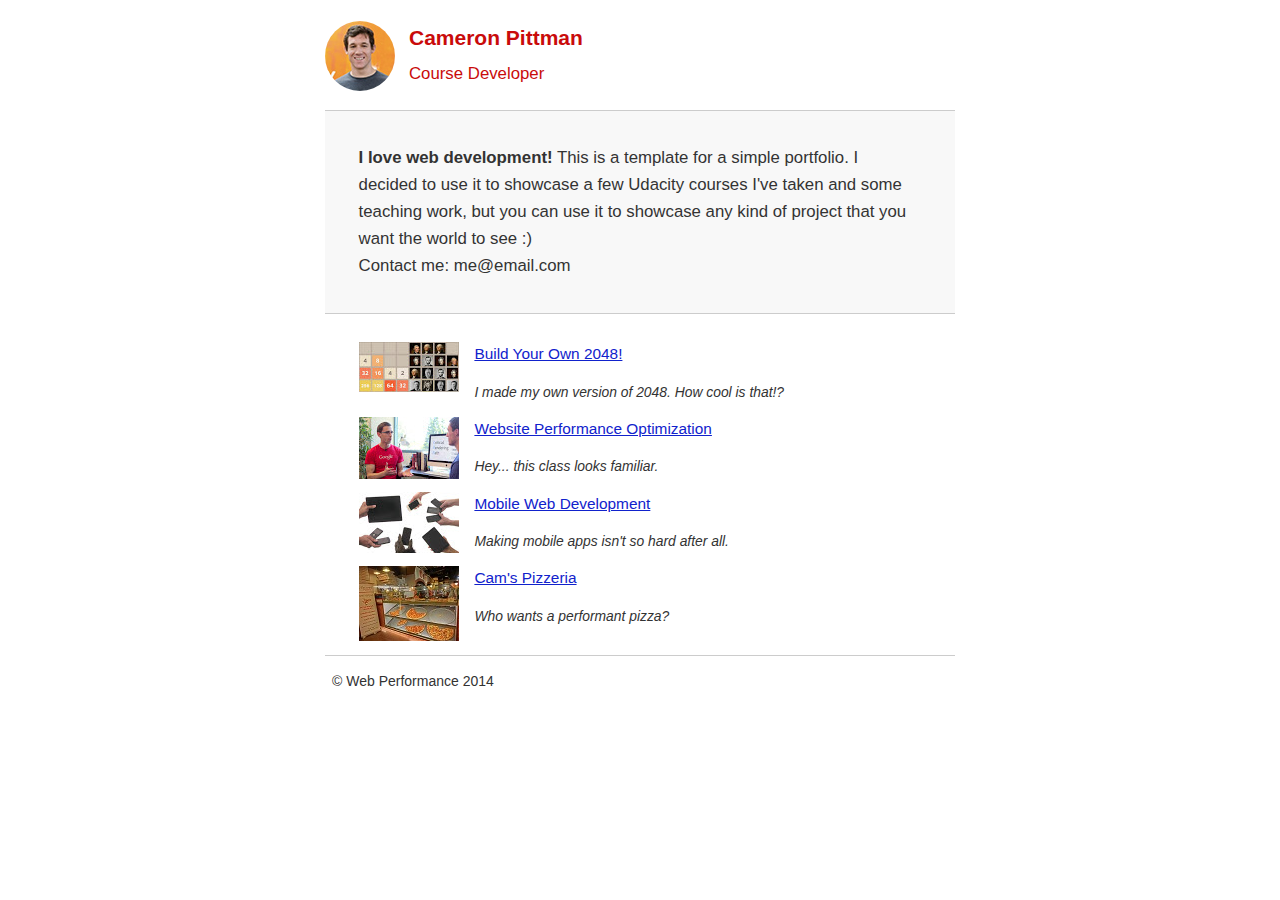
<file: index.html>
<!DOCTYPE html>
<html lang="en"> 
<head> 
	<meta charset="utf-8"> 
	<meta name="viewport" content="width=device-width, initial-scale=1"> 
	<meta name="description" content=" FEWD P4 "> 
	<meta name="Rafael P4" content=" FEWD P4 "> 
	<title>Cameron Pittman: Portfolio</title> 
	<link rel="stylesheet" type="text/css" href="css/print.css" media="print"> 
	<style type="text/css">
	html {
  font-size: 100%;
  overflow-y: scroll;
  -webkit-tap-highlight-color: rgba(0,0,0,0);
  -ms-text-size-adjust: 100%;
  -webkit-text-size-adjust: none;
}
body { margin: 0; font-size: 14px; line-height: 1.61; font-weight: 400; }
body, button, input, select, textarea { font-family: 'Open Sans', sans-serif; color: #333; }

a { color: #12C; }
a:visited { color: #61C; }
a:focus { outline: thin dotted; }
a:hover, a:active { color: #c00; outline: 0; }

b, strong { font-weight: bold; }
pre, code { font-family: monospace, monospace; font-size: 1em; }
ul, ol { margin: 1em 0; padding: 0 0 0 20px; }
img { border: 0; max-width: 100%; }

body { background: #fff; }
header, footer, .container { max-width: 45em; margin: 0 auto; }

header { padding: 0 0.5em; color: #C90B0B; }
header img { border-radius: 40px; float: left; }
header p { font-size:1.5em; font-weight: bold; padding-left: 4em;}
header p span { font-size: 0.8em; font-weight: normal;}

.hero { padding: 2em; background-color: #f8f8f8; font-size:1.2em;
  border-bottom: 1px solid #ccc;
  border-top: 1px solid #ccc;
}

.content { padding: 1em 1em; }
.content li { list-style-type: none; font-size: 1.1em;}
li img { float:left; padding-right: 1em; }
li p { font-size: 0.9em; font-style: italic; }

footer {
  padding: 0 0.5em;
  border-top: 1px solid #ccc;
}
footer span { float: right; font-style: italic; }

/* Smartphones (portrait) */
@media only screen and (max-width: 480px) {
  body { font-size: 12px;}
  header p { padding-left: 4.5em;}
}
	</style>
</head> 
<body> 
	<header> 
		<a href="/"><img src="img/profilepic.jpg"></a> 
		<p>Cameron Pittman<br><span>Course Developer</span></p> 
	</header> 
	<div class="container"> 
		<div class="hero"> 
			<strong>I love web development!</strong> This is a template for a simple portfolio. I decided to use it to showcase a few Udacity courses I've taken and some teaching work, but you can use it to showcase any kind of project that you want the world to see :) <br> Contact me: me@email.com 
		</div> <div class="content">
		<ul> 
			<li> 
				<img width: "100" src="img/1.jpg"> 
				<a href="project-2048.html">Build Your Own 2048!</a> 
				<p>I made my own version of 2048. How cool is that!?</p> 
			</li> 
			<li> 
				<img width:"100" src="img/2.jpg"> 
				<a href="project-webperf.html">Website Performance Optimization</a> 
				<p>Hey... this class looks familiar.</p> 
			</li> 
			<li> 
				<img width: "100" src="img/3.jpg"> 
				<a href="project-mobile.html">Mobile Web Development</a> 			
				<p>Making mobile apps isn't so hard after all.</p> 
			</li> 
			<li> 
				<img width:"100" src="img/pizzita.jpg"> 
				<a href="views/pizza.html">Cam's Pizzeria</a> 
				<p>Who wants a performant pizza?</p> 
			</li> 
		</ul> 
	</div> 
	<footer> <p>&copy; Web Performance 2014 <span id="crp-stats"></span></p> </footer> 
</body>
</html>
</file>
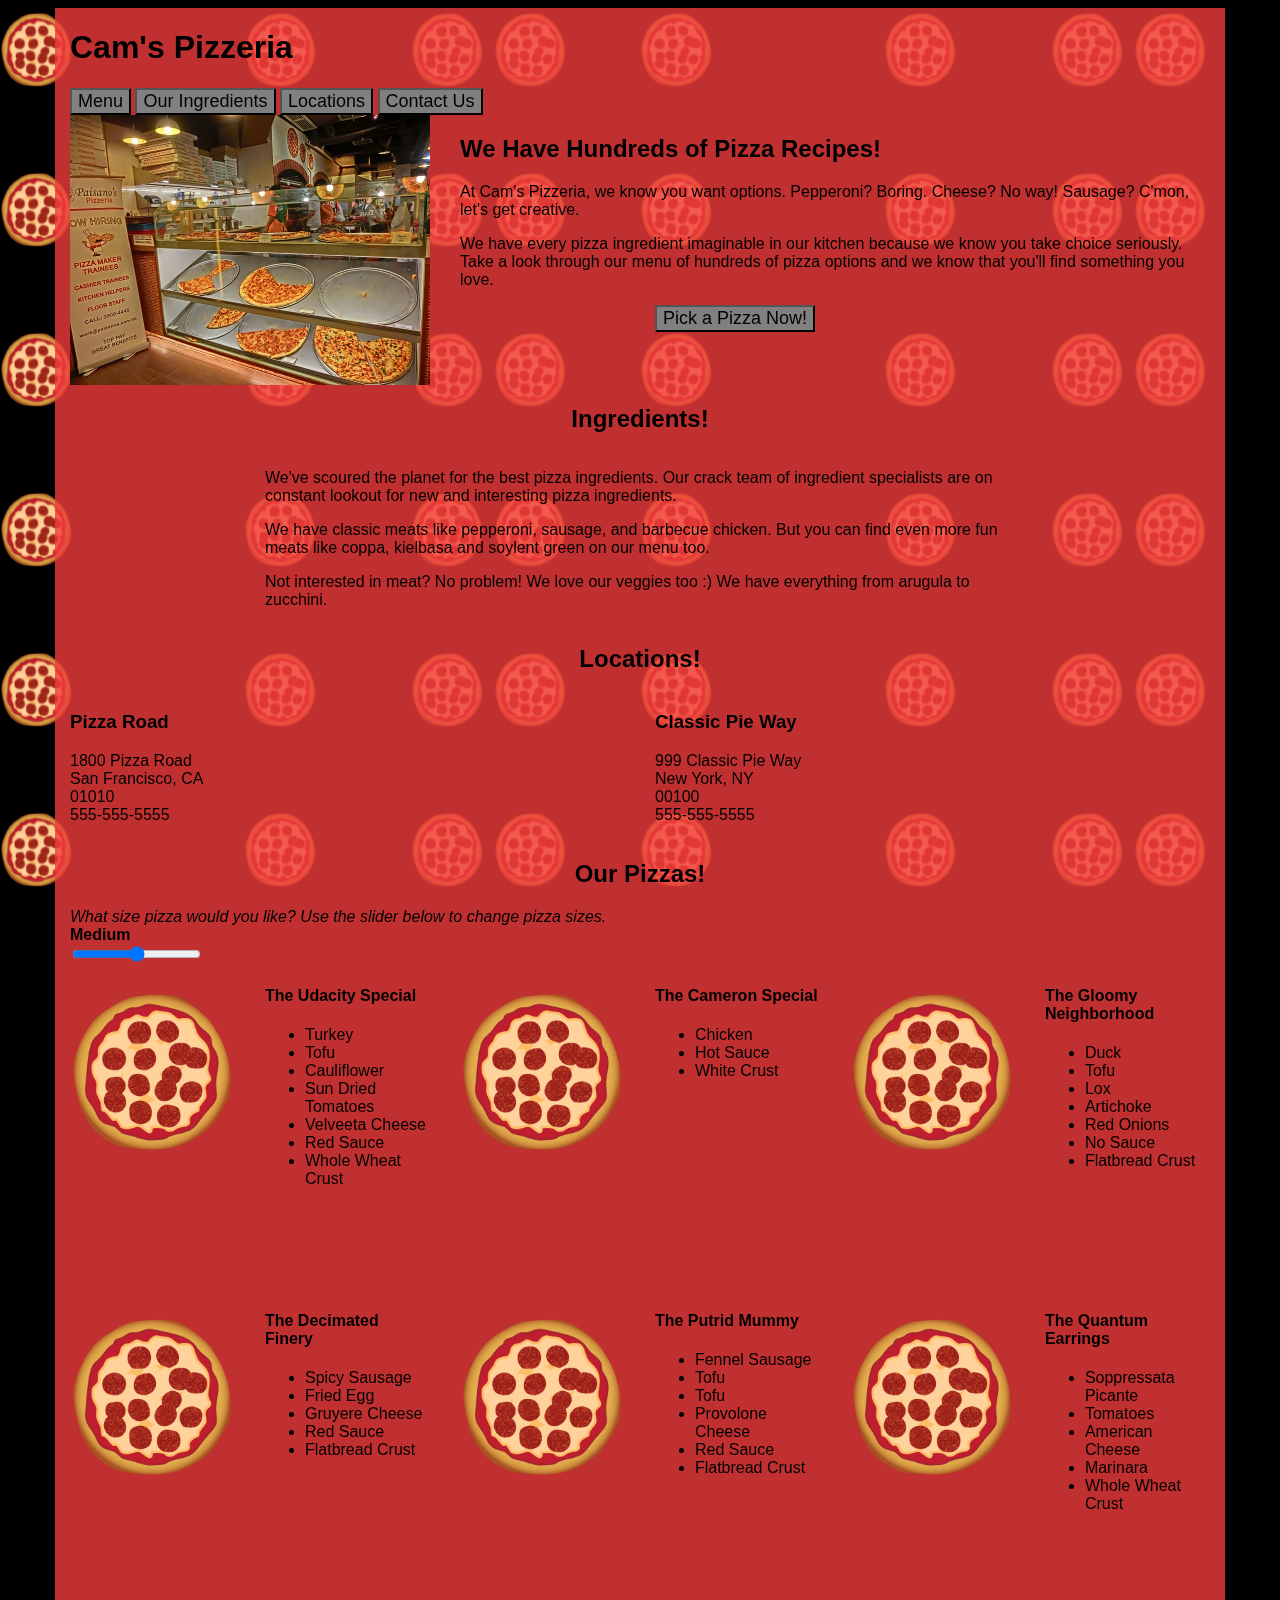
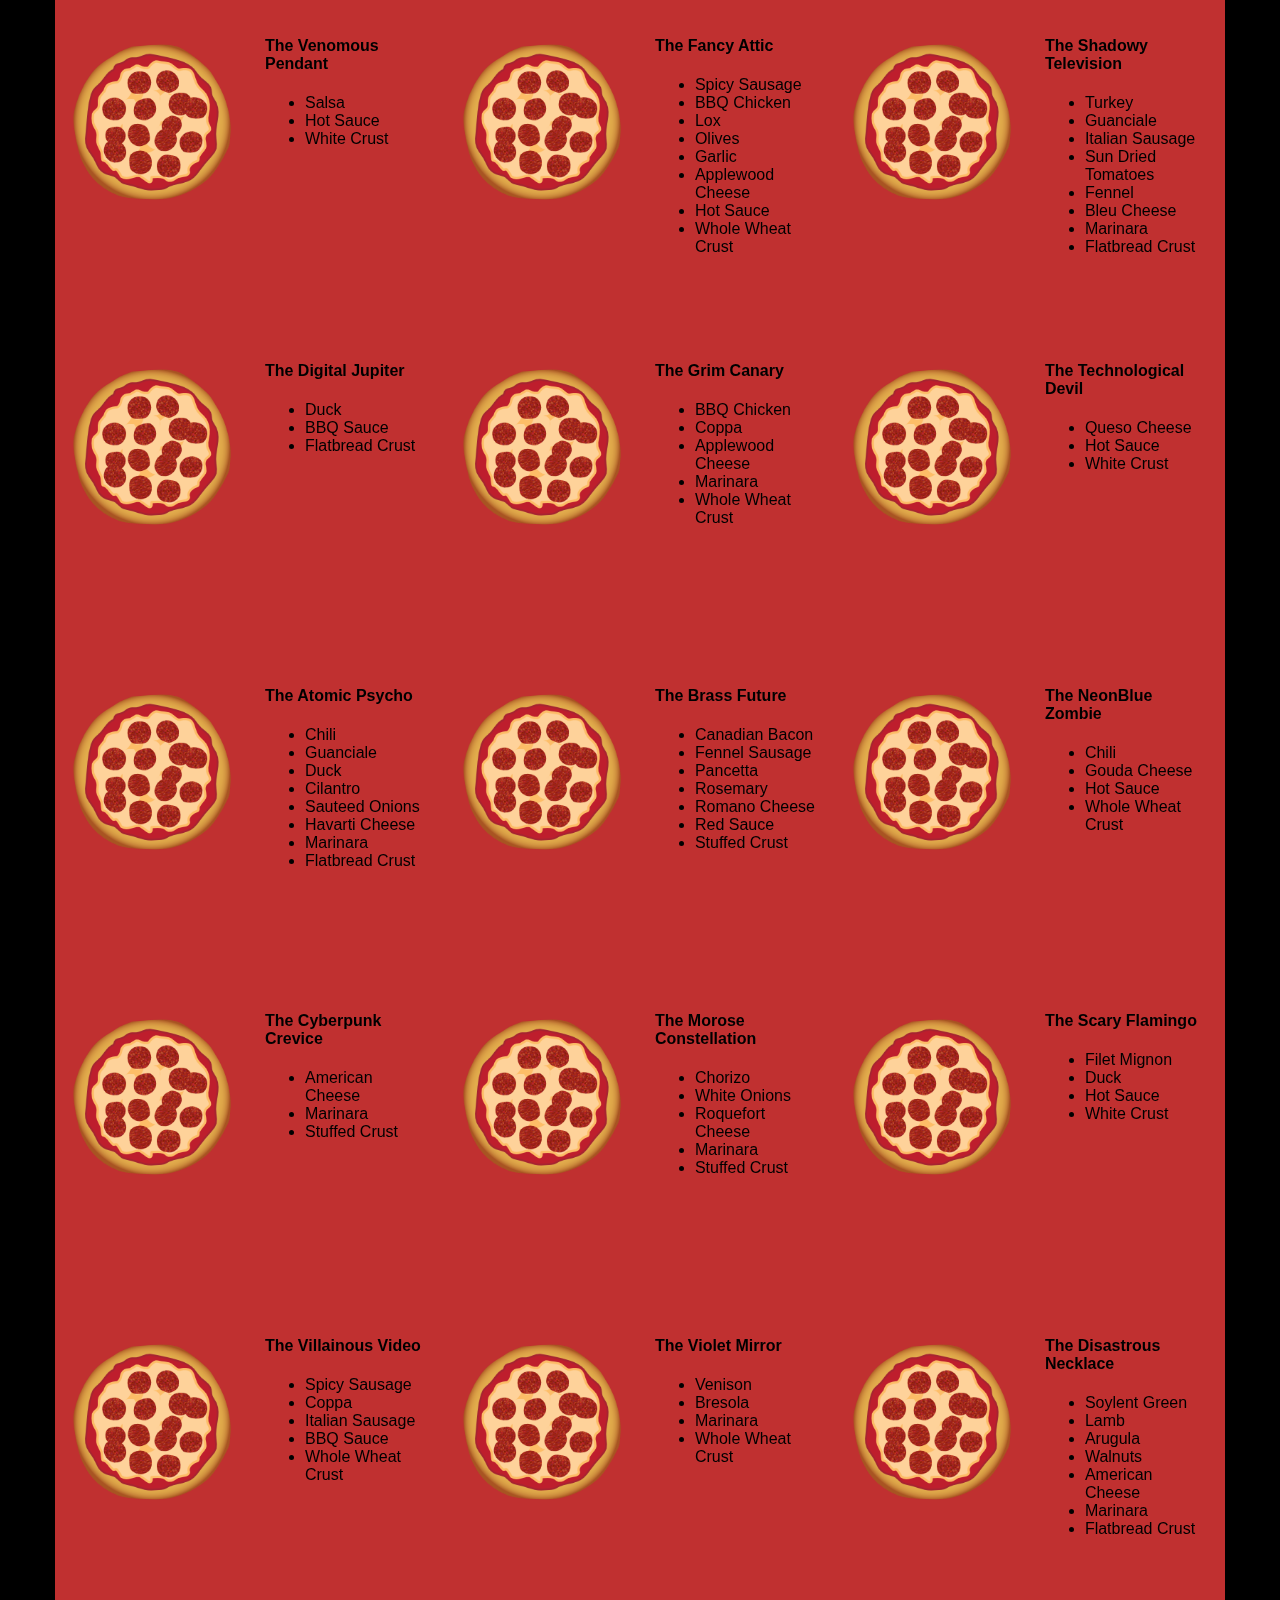
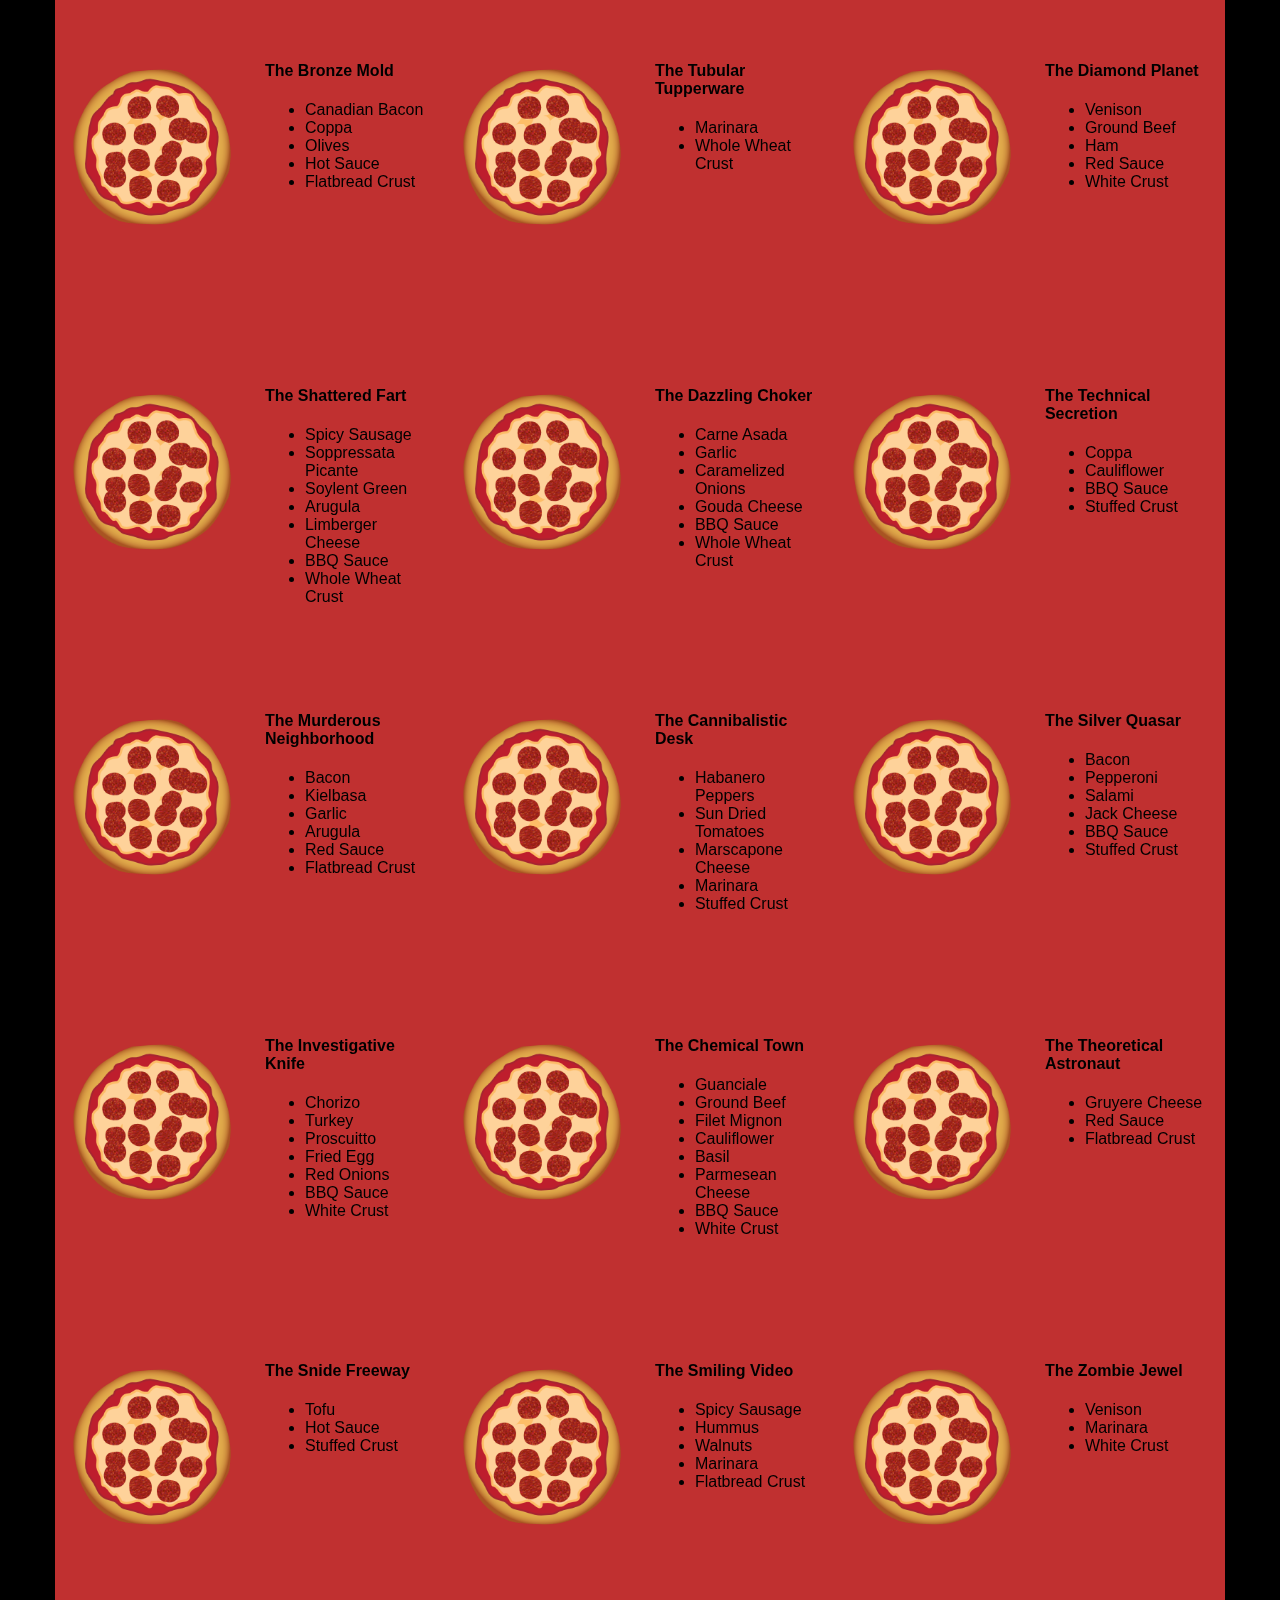
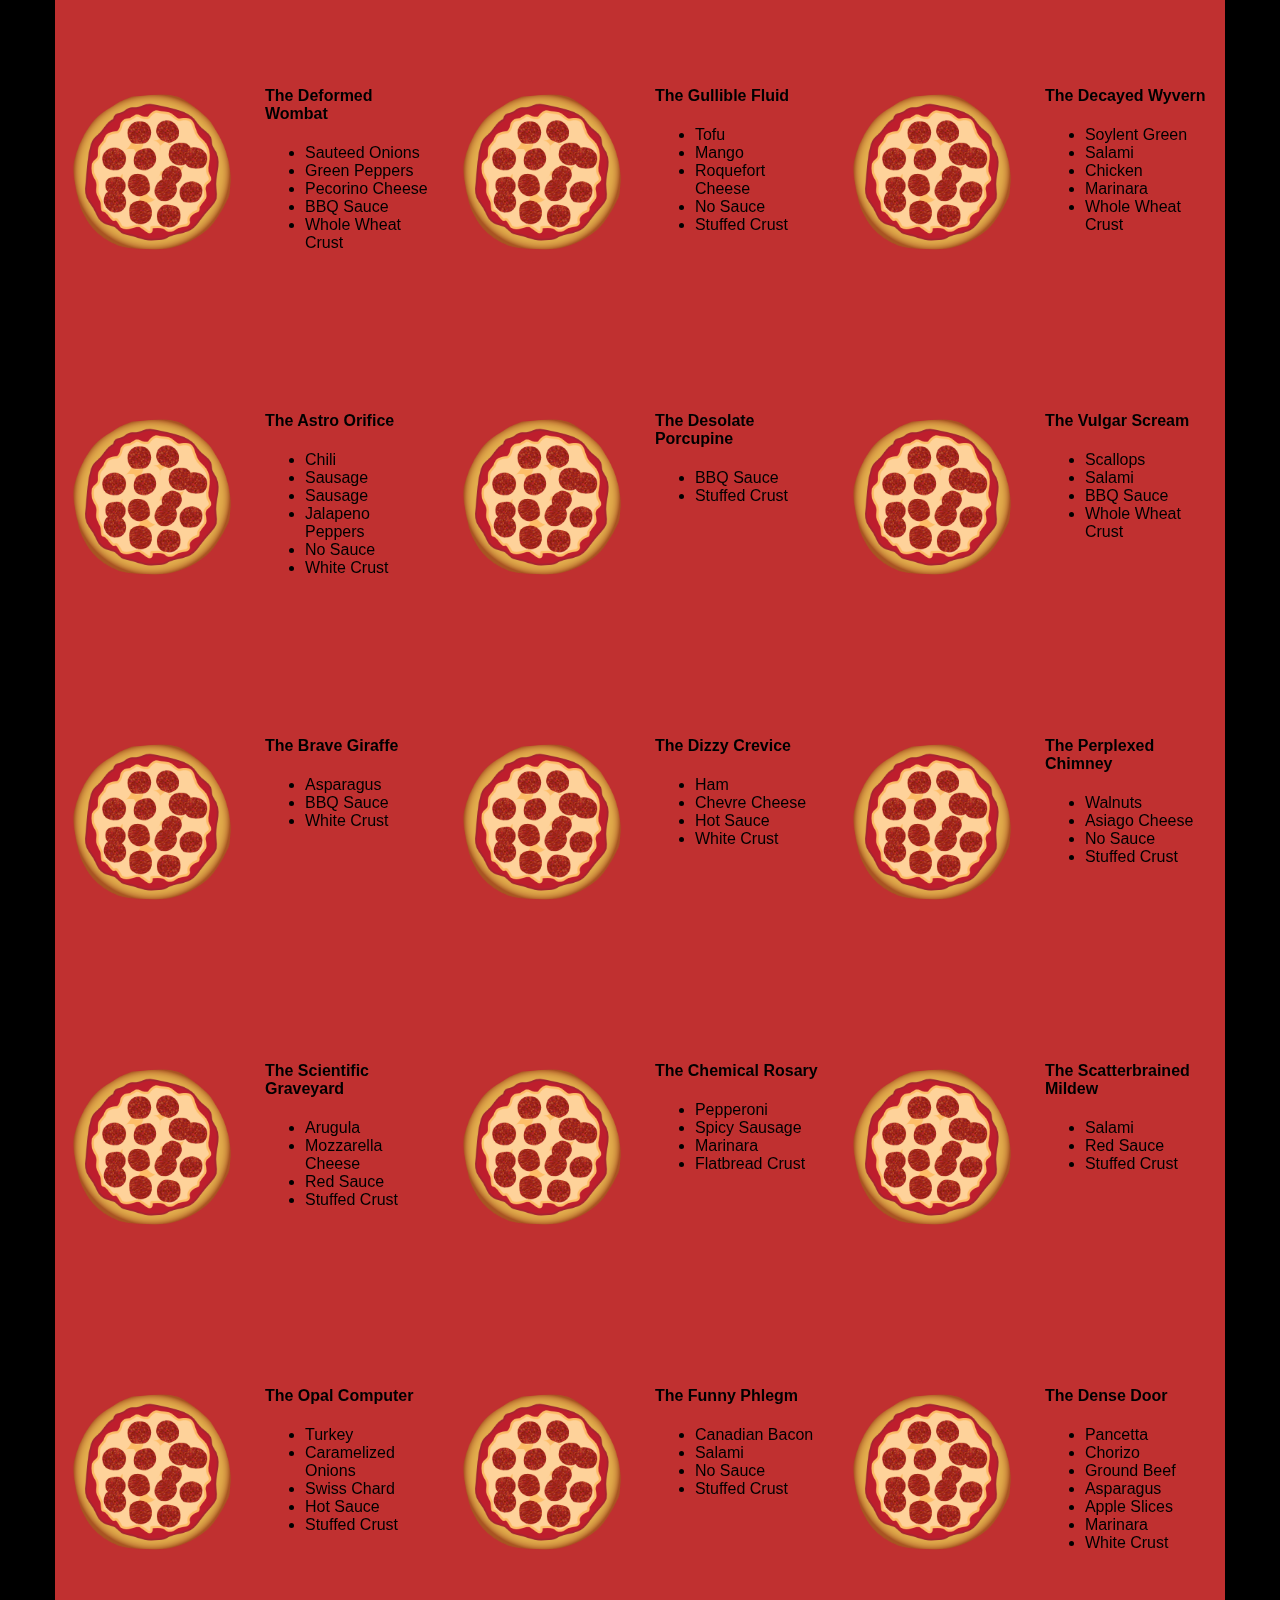
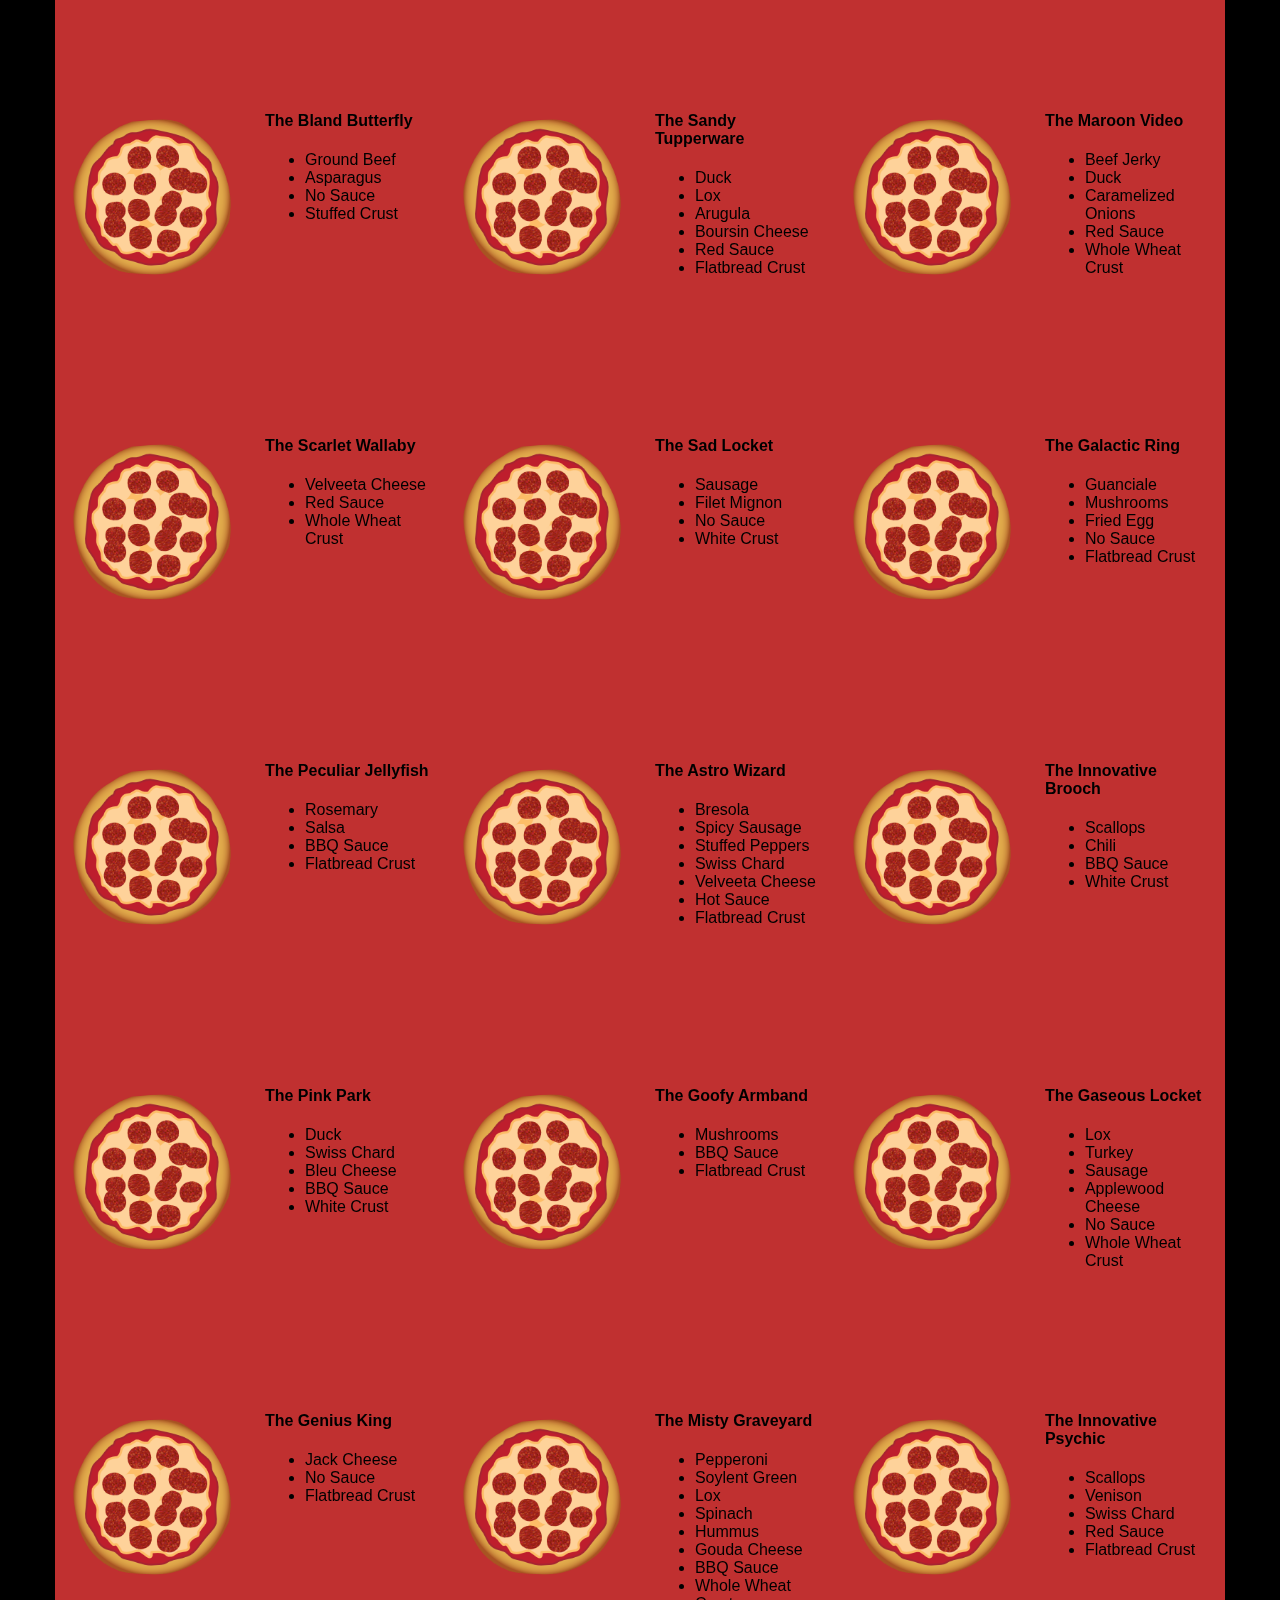
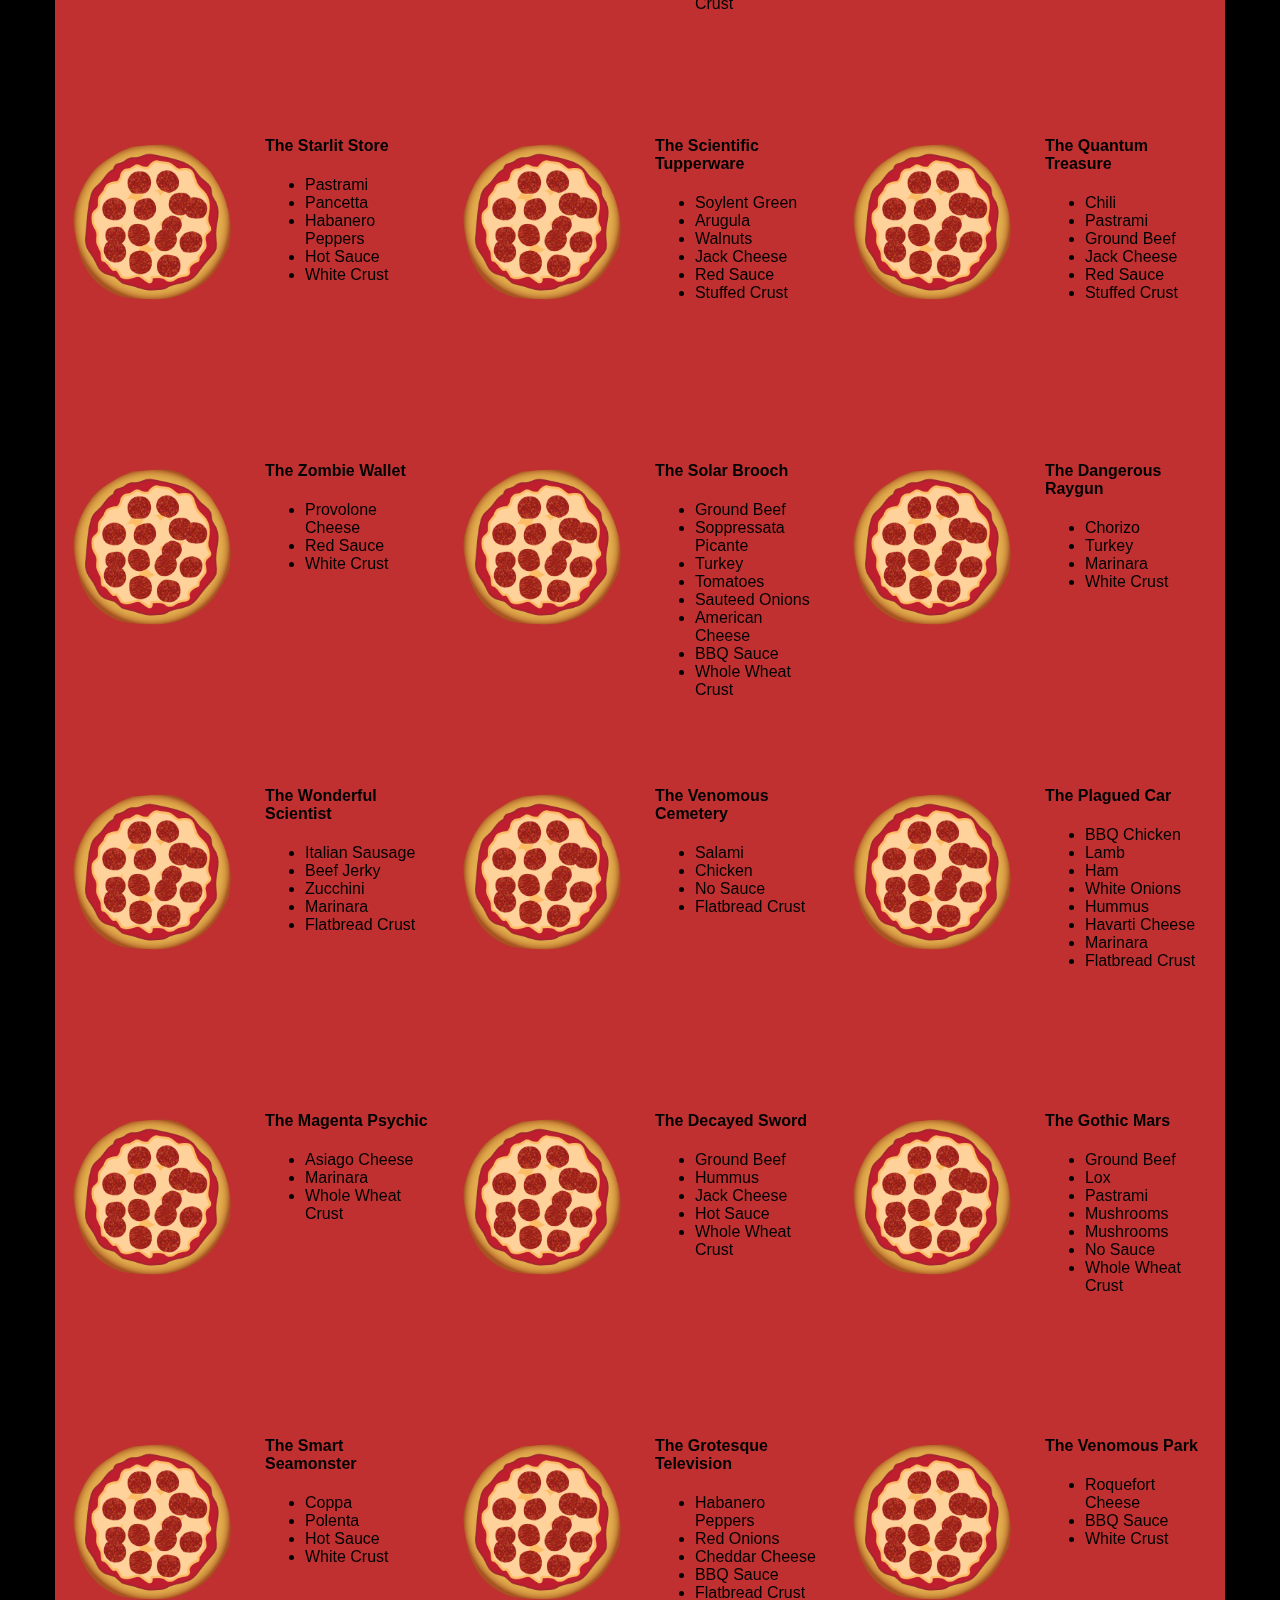
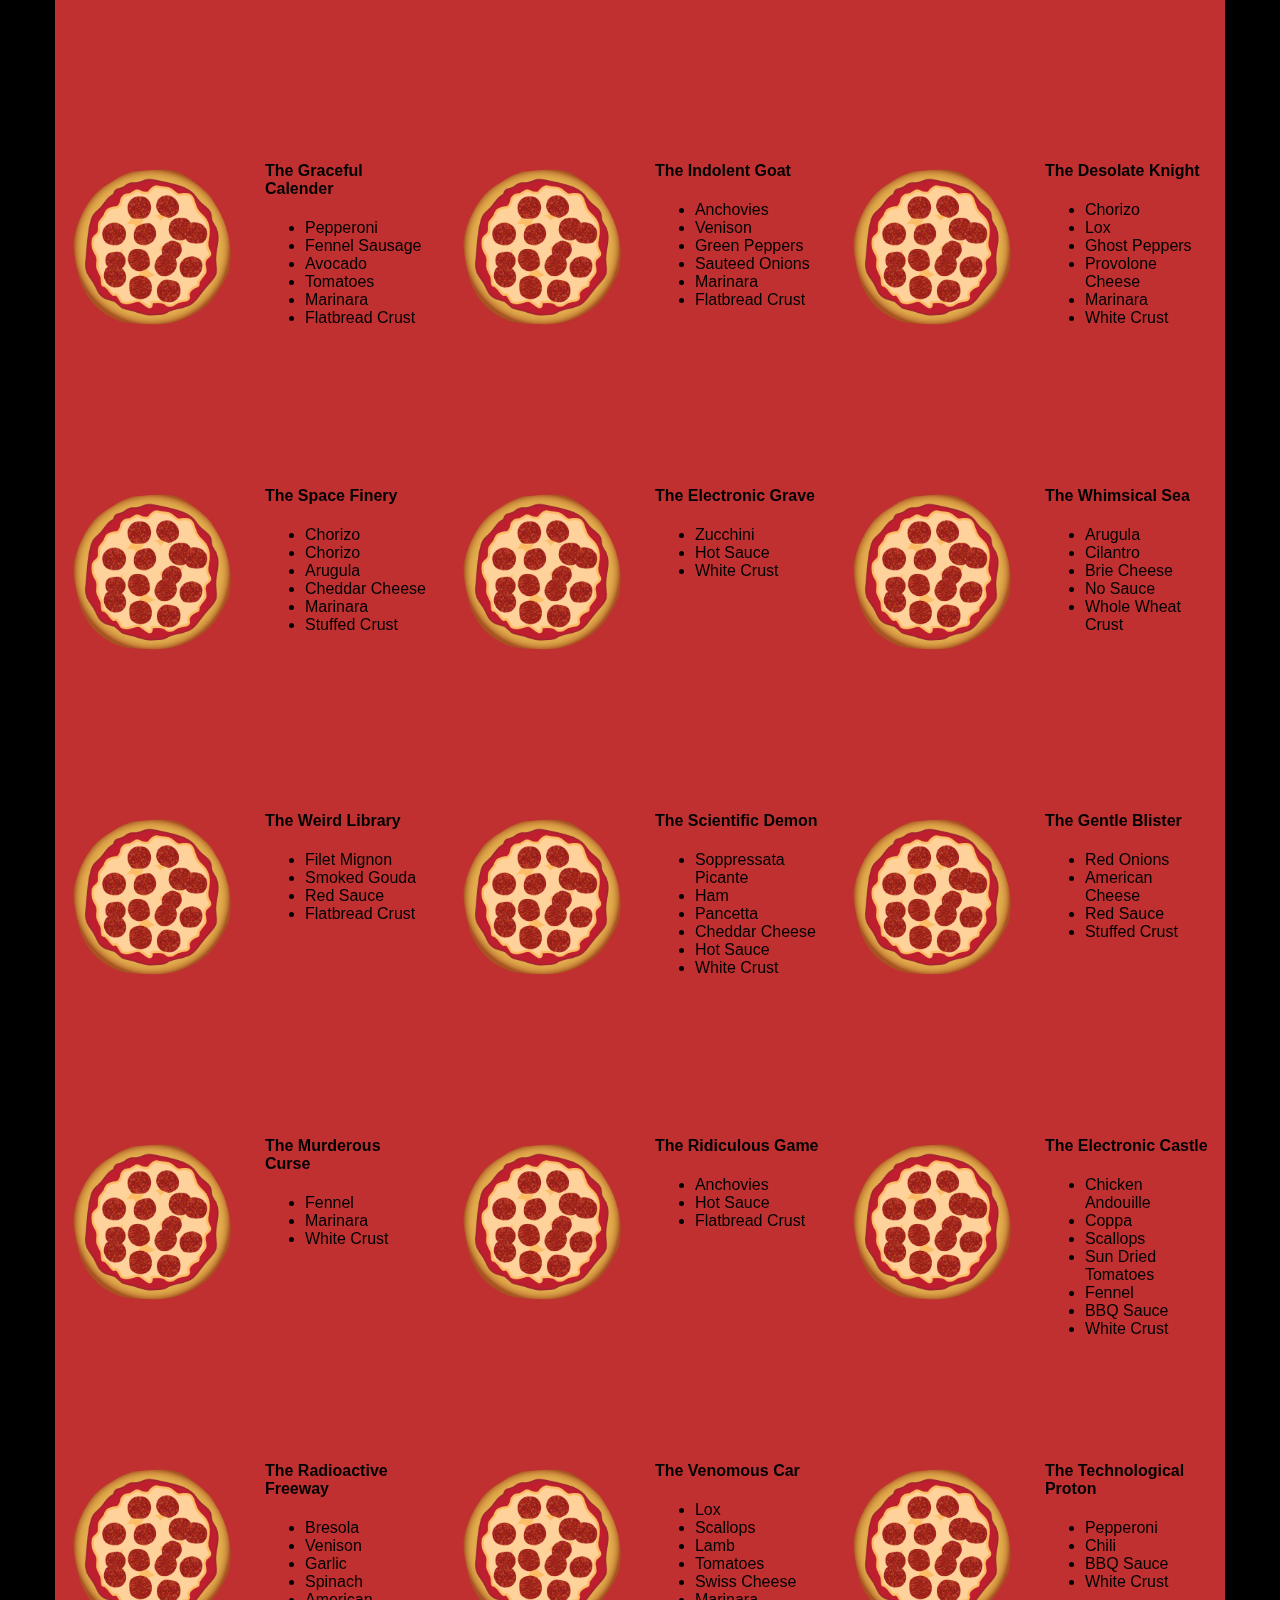
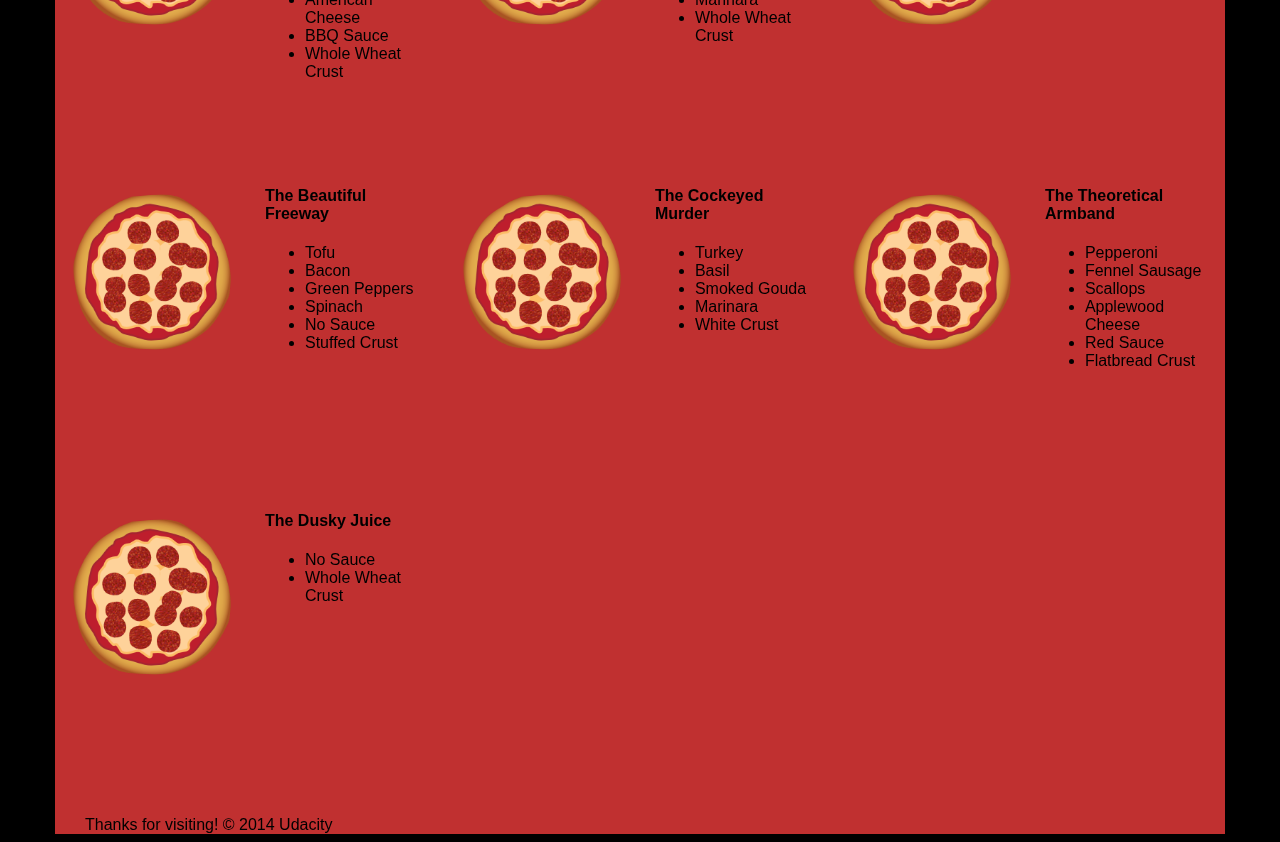
<file: views/pizza.html>
<!DOCTYPE HTML>
<html>
<head>  
  <link rel="stylesheet" href="css/style.css">
  <link rel="stylesheet" href="css/bootstrap-grid.css">
  <META HTTP-EQUIV="CACHE-CONTROL" CONTENT="PUBLIC">
</head>
<div id="movingPizzas1"> <!-- This div must be outside the body so its layout changes wont affect the rest of the page and it wont have to be repainted. -->
</div>
<body>
  <div class="container">
    <div id="header" class="row">
      <div class="col-md-6">
        <div class="row">
          <div class="col-md-12">
            <h1>Cam's Pizzeria</h1>
            <div class="row">
              <div id="menu" class="col-md-12">
                <form action="#randomPizzas">
                  <input type="submit" value="Menu">
                </form>
                <form action="#ingredients">
                  <input type="submit" value="Our Ingredients">
                </form>
                <form action="#locations">
                  <input type="submit" value="Locations">
                </form>
                <form action="#" onsubmit="alert('Thanks for clicking! This button doesn\'t do anything because this is a fake pizzeria :\)')">
                  <input type="submit" value="Contact Us">
                </form>
              </div>
            </div>
          </div>
        </div>
      </div>
      
    </div>
    <div id="callToAction" class="row">
      <div class="col-md-4">
        <img src="images/pizzeria.jpg" class="img-responsive"> <!-- Image credit to: http://commons.wikimedia.org/wiki/File:HK_TST_night_%E5%98%89%E8%98%AD%E9%81%93_Granville_Road_restaurant_Paisano's_Pizzeria_pizza_Dec-2013.JPG -->
      </div>
      <div class="col-md-8">
        <div class="row">
          <div class="col-md-12">
            <h2>We Have Hundreds of Pizza Recipes!</h2>            
            <p>At Cam's Pizzeria, we know you want options. Pepperoni? Boring. Cheese? No way! Sausage? C'mon, let's get creative.</p>

            <p>We have every pizza ingredient imaginable in our kitchen because we know you take choice seriously. Take a look through our menu of hundreds of pizza options and we know that you'll find something you love.</p>
          </div>
        </div>
        <div class="row">
          <div class="col-md-6 col-md-push-3">
            <form action="#randomPizzas">
              <input type="submit" value="Pick a Pizza Now!">
            </form>
          </div>
        </div>
      </div>
    </div>
    <div id="ingredients" class="row">
      <div class="col-md-8 col-md-push-2">
        <div class="row">
          <div class="col-md-12 centered">
            <h2>Ingredients!</h2>
          </div>
        </div>
        <div class="row">
          <div class="col-md-12">
            <p>We've scoured the planet for the best pizza ingredients. Our crack team of ingredient specialists are on constant lookout for new and interesting pizza ingredients.</p>

            <p>We have classic meats like pepperoni, sausage, and barbecue chicken. But you can find even more fun meats like coppa, kielbasa and soylent green on our menu too.</p>

            <p>Not interested in meat? No problem! We love our veggies too :) We have everything from arugula to zucchini.</p>
          </div>
        </div>
      </div>
    </div>
    <div id="locations" class="row">
      <div class="col-md-12">
        <h2 style="text-align: center">Locations!</h2>
        <div class="row">
          <div class="col-md-6">
            <h3>Pizza Road</h3>
            <p>1800 Pizza Road<br>San Francisco, CA<br>01010<br>555-555-5555</p>
          </div>
          <div class="col-md-6">
            <h3>Classic Pie Way</h3>
            <p>999 Classic Pie Way<br>New York, NY<br>00100<br>555-555-5555</p>
          </div>
        </div>
      </div>
    </div>
    <div id="pizzaGenerator" class="row">
      <div class="col-md-12">
        <h2 style="text-align: center">Our Pizzas!</h2>
        <div class="row">
          <div class="col-md-12">
            <em>What size pizza would you like? Use the slider below to change pizza sizes.</em>
          </div>
          <div id="pizzaSize" class="col-md-6">Medium</div>
          <div class="col-md-12">
            <input id="sizeSlider" type="range" min="1" max="3" value="2" step="1" onchange="resizePizzas(this.value)"></input>
          </div>
        </div>
        <div id="randomPizzas" class="row">
          <div id="pizza0" class="randomPizzaContainer" style="width:33.33%;">
            <div class="col-md-6">
              <img src="images/pizza.png" class="img-responsive">
            </div>
            <div class="col-md-6">
              <h4>The Udacity Special</h4>
              <ul>
                <li>Turkey</li>
                <li>Tofu</li>
                <li>Cauliflower</li>
                <li>Sun Dried Tomatoes</li>
                <li>Velveeta Cheese</li>
                <li>Red Sauce</li>
                <li>Whole Wheat Crust</li>
              </ul>
            </div>
          </div>
          <div id="pizza1" class="randomPizzaContainer" style="width:33.33%;">
            <div class="col-md-6">
              <img src="images/pizza.png" class="img-responsive">
            </div>
            <div class="col-md-6">
              <h4>The Cameron Special</h4>
              <ul>
                <li>Chicken</li>
                <li>Hot Sauce</li>
                <li>White Crust</li>
              </ul>
            </div>
          </div>
        </div>
      </div>
    </div>
    <div id="footer" class="col-md-12">Thanks for visiting! &copy; 2014 Udacity</div>
  </div>
  <script type="text/javascript" src="js/main.js"></script>
</body>

</html>
</file>
<file: css/print.css>
@media print {
  * { background: transparent !important; color: black !important; text-shadow: none !important; filter:none !important; -ms-filter: none !important; }
  a, a:visited { color: #444 !important; text-decoration: underline; }
  a[href]:after { content: " (" attr(href) ")"; }
  tr, img { page-break-inside: avoid; }
  img { max-width: 100% !important; }
  @page { margin: 0.5cm; }
  p, h2, h3 { orphans: 3; widows: 3; }
  h2, h3{ page-break-after: avoid; }
}
</file>
<file: views/css/style.css>
/** {
  outline: 1px solid red !important;
}*/
* {
  -webkit-box-sizing: border-box;
  -moz-box-sizing: border-box;
  -box-sizing: border-box;
}

body {
  font-family: "Trebuchet MS", Helvetica, sans-serif;
  background: black;
}

input {
  background: grey;
  font-size: 18px;
}

form {
  display: inline-block;
}

.centered {
  text-align: center;
}

#pizzaSize {
  font-weight: 800;
}

.mover {
  position: fixed;
  width: 256px;
  z-index: -1;
  will-change: transform;
}


.randomPizzaContainer {
  float: left;
  display: flex;
}

.randomPizzaContainer:after {
  content: "";
  display: table;
  clear:both;
}

 .container {
  background-color: rgba(240, 60, 60, 0.8);
}
</file>
